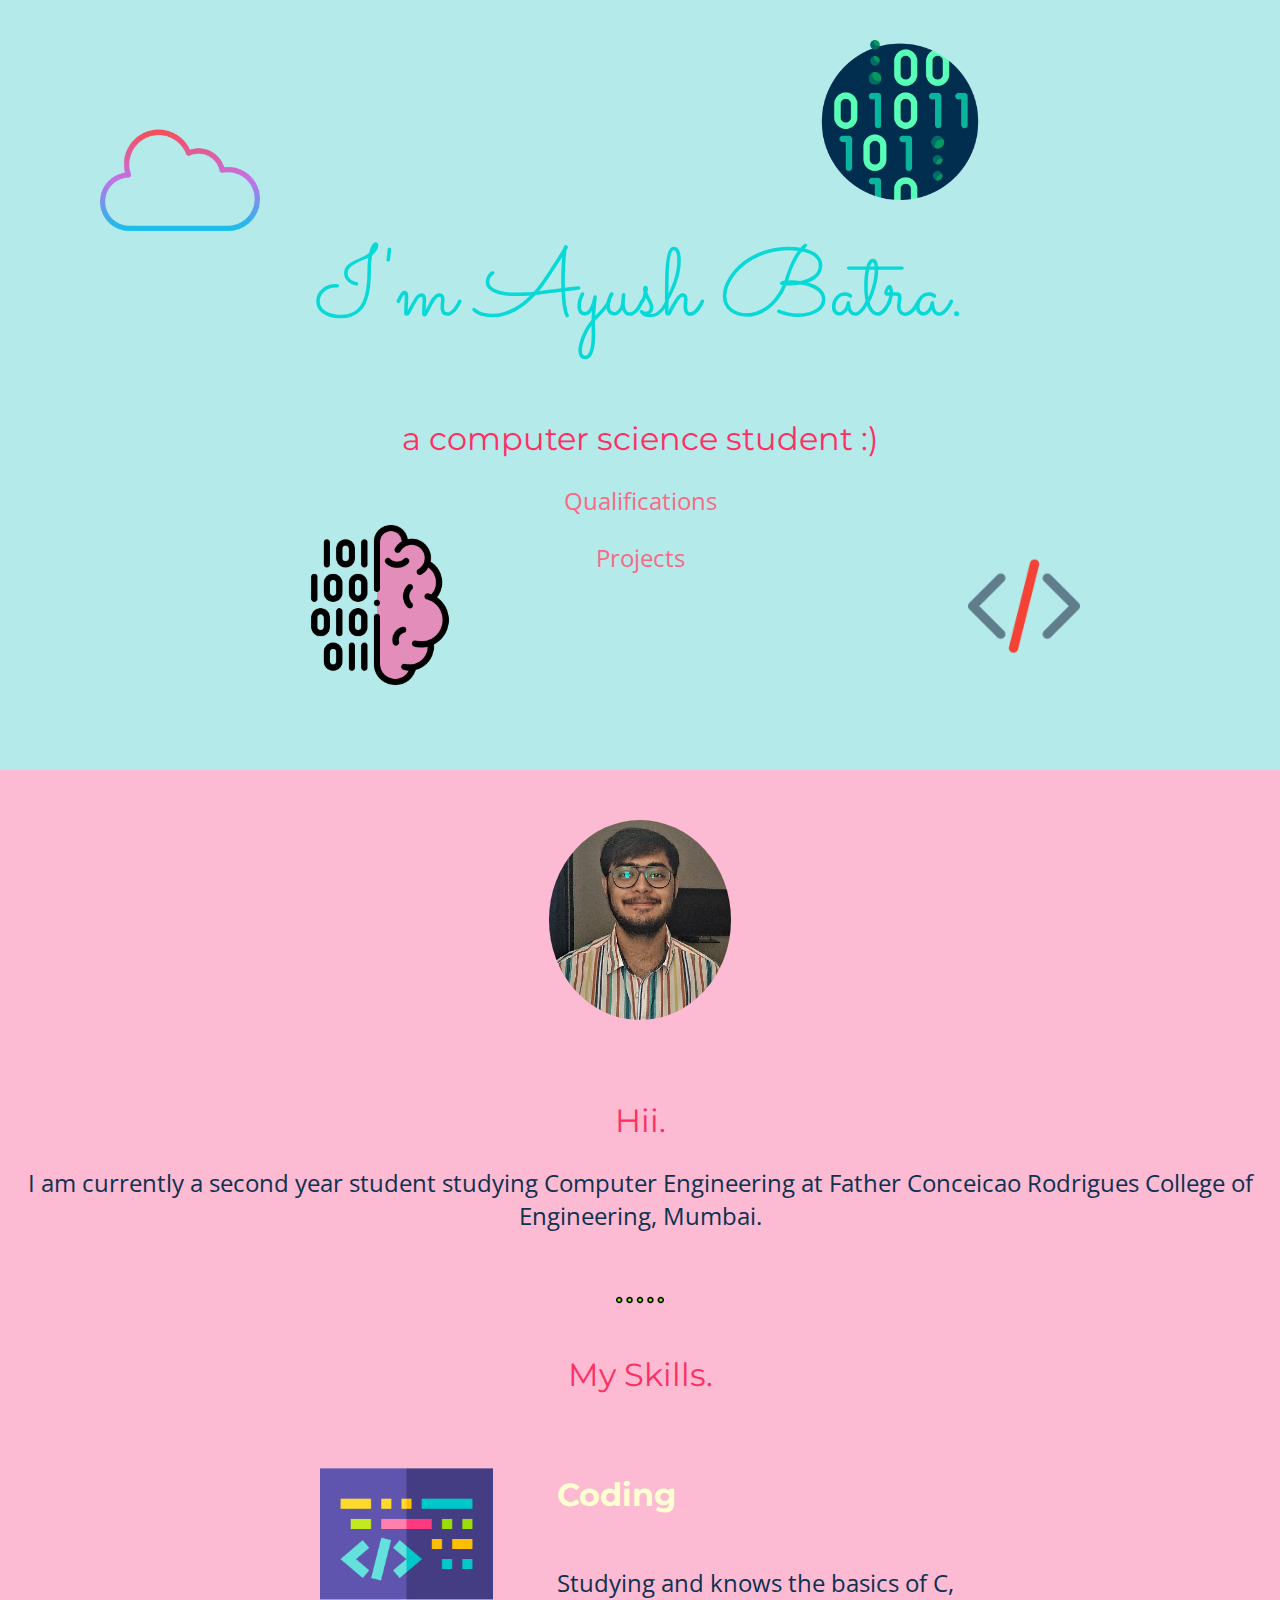
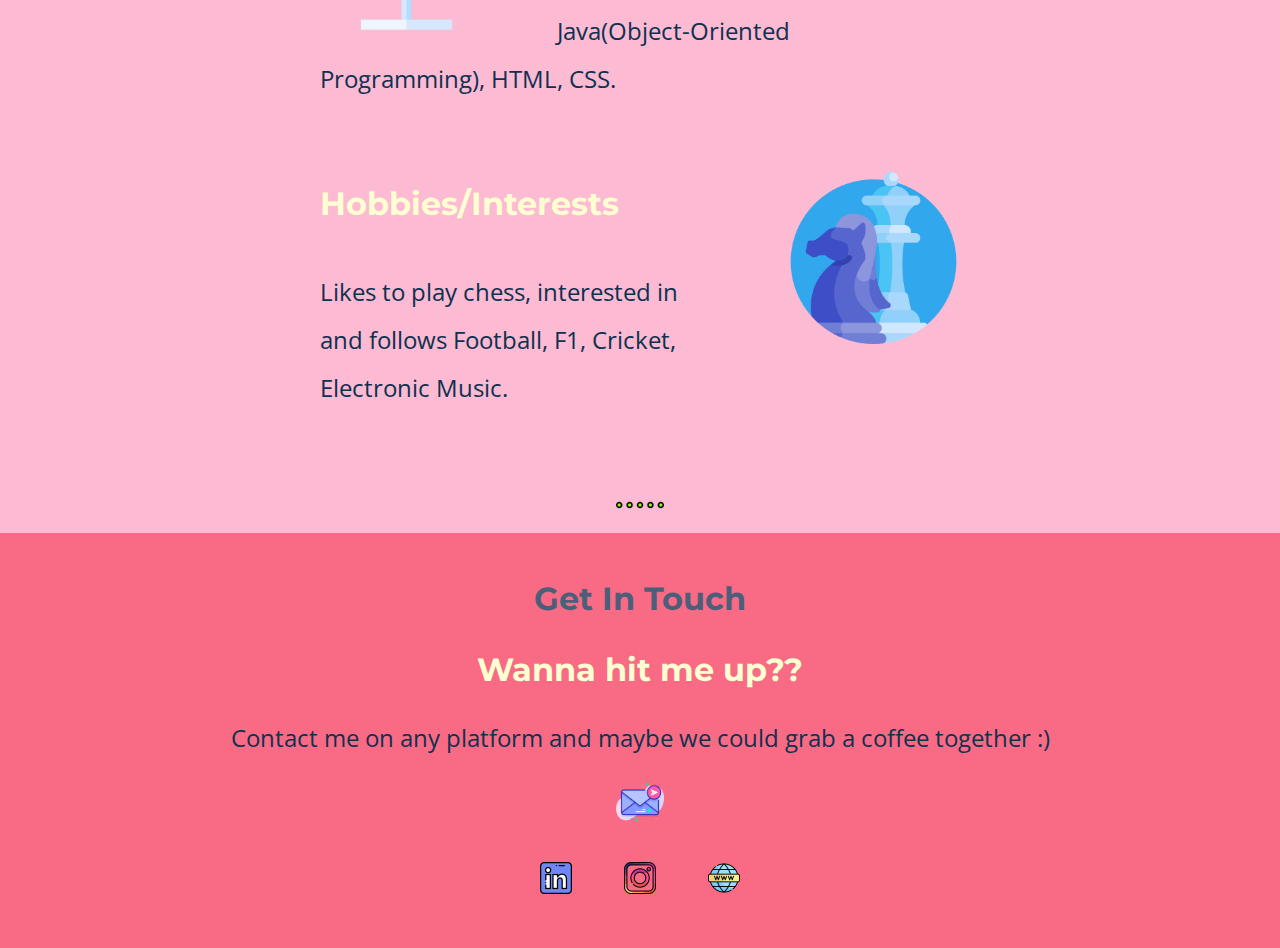
<file: index.html>
<!DOCTYPE html>
<html lang="en" dir="ltr">
  <head>
    <link rel="stylesheet" href="css/styles.css" />
    <link rel="icon" href="favicon.ico" />
    <link rel="preconnect" href="https://fonts.googleapis.com" />
    <link rel="preconnect" href="https://fonts.gstatic.com" crossorigin />
    <link
      href="https://fonts.googleapis.com/css2?family=Open+Sans+Condensed:wght@300&display=swap"
      rel="stylesheet"
    />
    <link
      href="https://fonts.googleapis.com/css2?family=Merriweather:wght@300&family=Montserrat:ital,wght@1,300&family=Sacramento&display=swap"
      rel="stylesheet"
    />
    <meta charset="utf-8" />
    <title>Ayush Batra</title>
  </head>

  <body>
    <div class="top-container">
      <img class="binary" src="images/binary-code.png" alt="binary-img" />
      <h1>I'm Ayush Batra.</h1>
      <h2>a computer science student :)</h2>
      <div>
        <a class="links-cv" href="quali.html">
          <p class="links-cv-text">Qualifications</p>
        </a>
        <a class="links-cv" href="proj.html">
          <p class="links-cv-text">Projects</p>
        </a>
      </div>
      <img
        class="binary_1"
        src="images/binary-code(1).png"
        alt="binary-1-img"
      />
      <img class="binary_2" src="images/code.png" alt="code-img" />
      <img class="cloud" src="images/cloud.png" alt="cloud-img" />
    </div>
    <div class="middle-container">
      <div class="profile">
        <img class="profile-photo" src="images/Ayush.jpg" alt="img-ayush" />
        <h2>Hii.</h2>
        <p>
          I am currently a second year student studying Computer Engineering at
          Father Conceicao Rodrigues College of Engineering, Mumbai.
        </p>
      </div>
      <br />
      <div class="skills">
        <img class="dots" src="images/more.png" alt="dots-img" />
        <h2>My Skills.</h2>
        <div class="skill-row">
          <img class="coding-photo" src="images/coding.png" alt="img-code" />
          <h3>Coding</h3>
          <p>
            Studying and knows the basics of C, Java(Object-Oriented
            Programming), HTML, CSS.
          </p>
        </div>
        <div class="skill-row">
          <img class="chess-photo" src="images/chess.png" alt="chess-img" />
          <h3>Hobbies/Interests</h3>
          <p>
            Likes to play chess, interested in and follows Football, F1,
            Cricket, Electronic Music.
          </p>
        </div>
      </div>
      <img class="dots" src="images/more.png" alt="dots-img" />
      <div class="contact-me">
        <br />
        <h2 class="get-in-touch">Get In Touch</h2>
        <h3>Wanna hit me up??</h3>
        <p>
          Contact me on any platform and maybe we could grab a coffee together
          :)
        </p>
        <a class="btn" href="mailto:bayush403@gmail.com"
          ><img class="mail-photo" src="images/message.png" alt="img-mail"
        /></a>
      </div>
    </div>

    <div class="bottom-container">
      <a
        class="footer-link"
        href="https://www.linkedin.com/in/ayush-batra-42b68a214/"
        ><img
          class="linkedin-photo"
          src="images/linkedin.png"
          alt="img-linkedin"
      /></a>
      <a
        class="footer-link"
        href="https://www.instagram.com/for.lack.of.a.name/"
        ><img
          class="instagram-photo"
          src="images/instagram.png"
          alt="img-instagram"
      /></a>
      <a class="footer-link" href="https://bayush403.github.io/cv/"
        ><img
          class="website-photo"
          src="images/world-wide-web.png"
          alt="img-website"
      /></a>
    </div>
  </body>
</html>
</file>
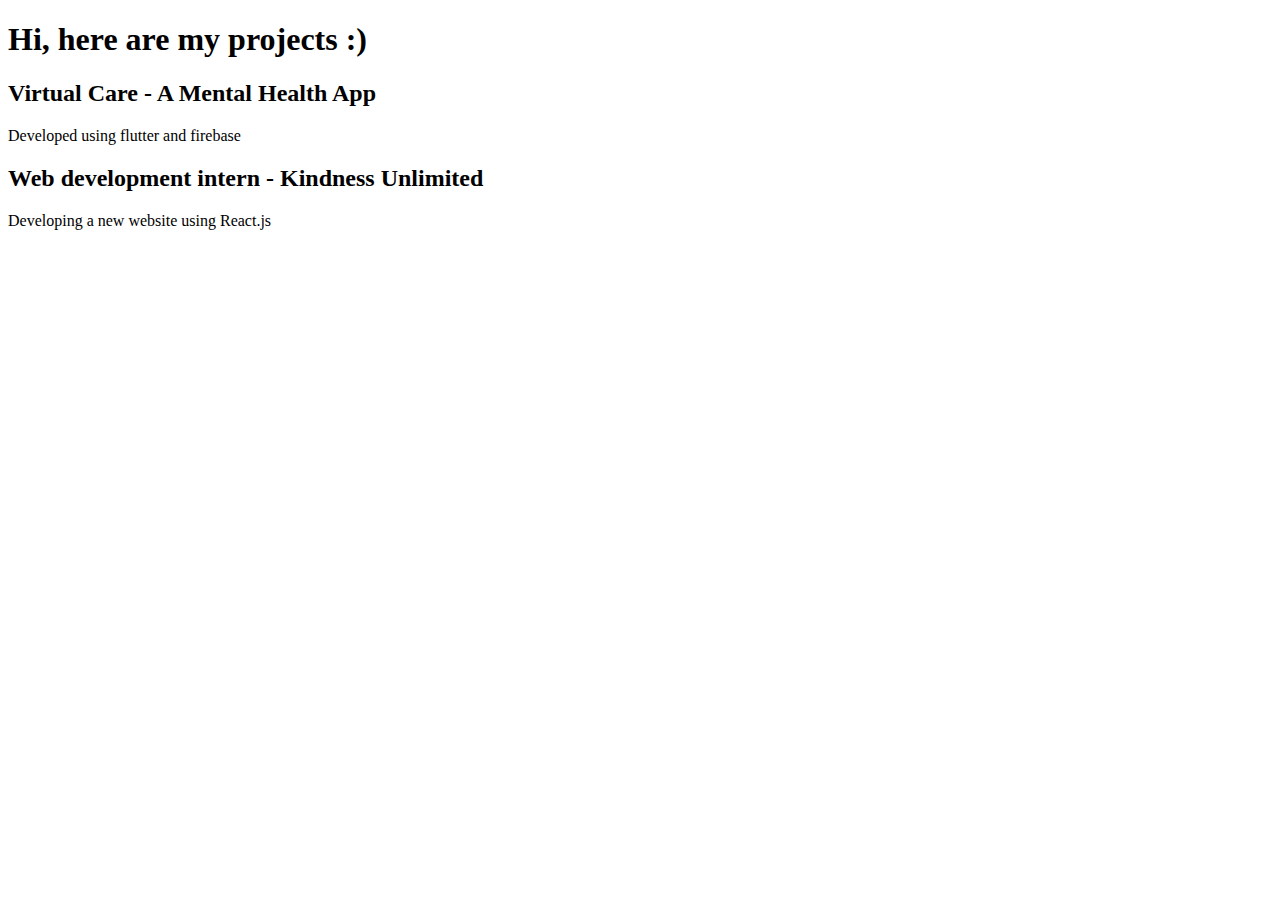
<file: proj.html>
<!DOCTYPE html>
<html lang="en">
<head>
    <meta charset="UTF-8">
    <meta http-equiv="X-UA-Compatible" content="IE=edge">
    <meta name="viewport" content="width=device-width, initial-scale=1.0">
    <title>Projects</title>
</head>
<body>
   <h1>Hi, here are my projects :)</h1> 

<h2>
    Virtual Care - A Mental Health App
</h2>
<p>
    Developed using flutter and firebase
</p>
<h2>
    Web development intern - Kindness Unlimited
</h2>
<p>
    Developing a new website using React.js
</p>
</body>
</html>
</file>
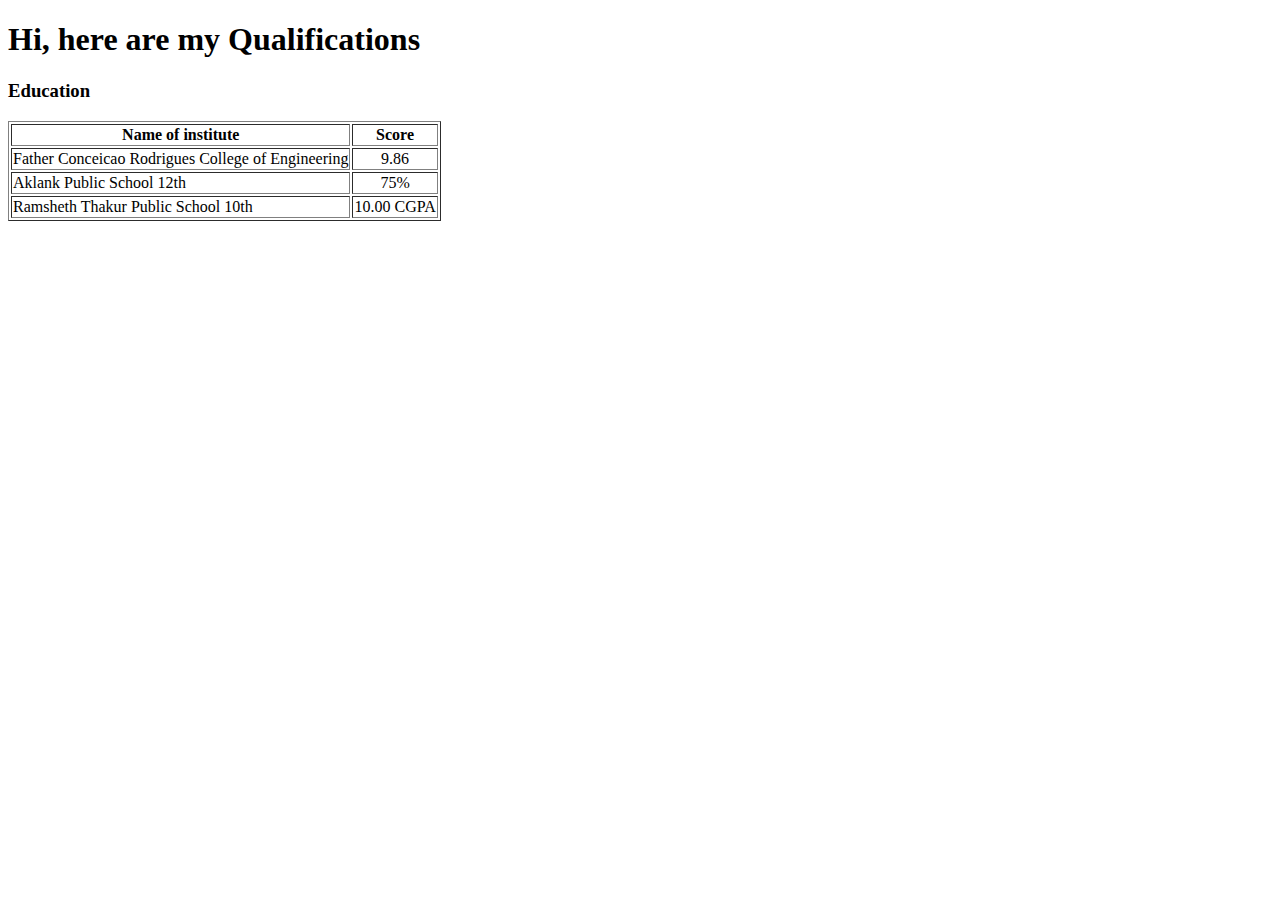
<file: quali.html>
<!DOCTYPE html>
<html lang="en">
<head>
    <meta charset="UTF-8">
    <meta http-equiv="X-UA-Compatible" content="IE=edge">
    <meta name="viewport" content="width=device-width, initial-scale=1.0">
    <title>Qualifications</title>
</head>
<body>
<h1> Hi, here are my Qualifications</h1> 
    <h3>Education</h3>
  <table border="1">
    <thead>
      <tr>
        <th>Name of institute</th>
        <th>Score</th>
      </tr>
    </thead>
    <tbody>
      <tr>
        <td>Father Conceicao Rodrigues College of Engineering</td>
        <td align="center">9.86</td>
      </tr>
      <tr>
        <td>Aklank Public School 12th</td>
        <td align="center">75%</td>
      </tr>
      <tr>
        <td>Ramsheth Thakur Public School 10th</td>
        <td align="center">10.00 CGPA</td>
      </tr>
    </tbody>
  </table>
</body>
</html>
</file>
<file: css/styles.css>
h1 {
  font-family: 'Sacramento', cursive;
  font-size: 6rem;
  margin: 100px auto 0 auto;
  color: #08D9D6;
  font-weight: lighter;
  line-height: 2;
}

body {
  margin: 0;
  text-align: center;
  font-family: 'Merriweather', serif;
  background-color: #FCBAD3;
}

h2 {
  font-family: 'Montserrat', sans-serif;
  font-size: 2rem;
  color: #FF2E63;
  font-weight: normal;
}

h3 {
  font-family: 'Montserrat', sans-serif;
  color: #FFFFD2;
  font-size: 2rem;
}

p{
  color: #0E3150;
  font-family: 'Open Sans Condensed', sans-serif;
  font-size: 1.5rem;
}

.top-container {
  padding-top: 100px;
  background-color: #B5EAEA;
  position: relative;
  height: 670px;
}

.binary_1 {
  position: absolute;
  left: 300px;
  height: 10rem;
  top:525px
}

.binary {
  position: absolute;
  top: 40px;
  right: 300px;
  height: 10rem;
}

.binary_2 {
  position: absolute;
  right:200px;
  height: 7rem;
  top:550px
}

.profile-photo {
  padding: 50px;
  height: 200px;
  border-radius: 50%;
}

.coding-photo {
  margin-right: 10%;
  width: 27%;
  float: left;
}

.chess-photo {
  width: 27%;
  margin-left: 10%;
  float: right;
}

.skill-row {
  width: 50%;
  margin:69px auto 69px;
  text-align: left;
  line-height: 2;
}

.contact-me{
  background-color: #f96b85;
}

.bottom-container{
  background-color: #f96b85;
  margin: 0;
  padding-bottom: 50px;
}

.get-in-touch{
  color: #4c5f7a;
  font-weight: bold;
}

.linkedin-photo{
  width: 2rem;
}

.instagram-photo{
  width: 2rem;
    margin-left: 3rem;
}

.website-photo{
  width: 2rem;
    margin-left: 3rem;
}

.mail-photo{
  width: 3rem;
  margin-bottom: 2rem;
}

.dots{
  width: 3rem;
}

.cloud{
  position: absolute;
  left: 100px;
  height: 10rem;
  top:100px
}

.links-cv{
  text-decoration: none;
}

.links-cv-text{
  color: #f96b85;
}
</file>
